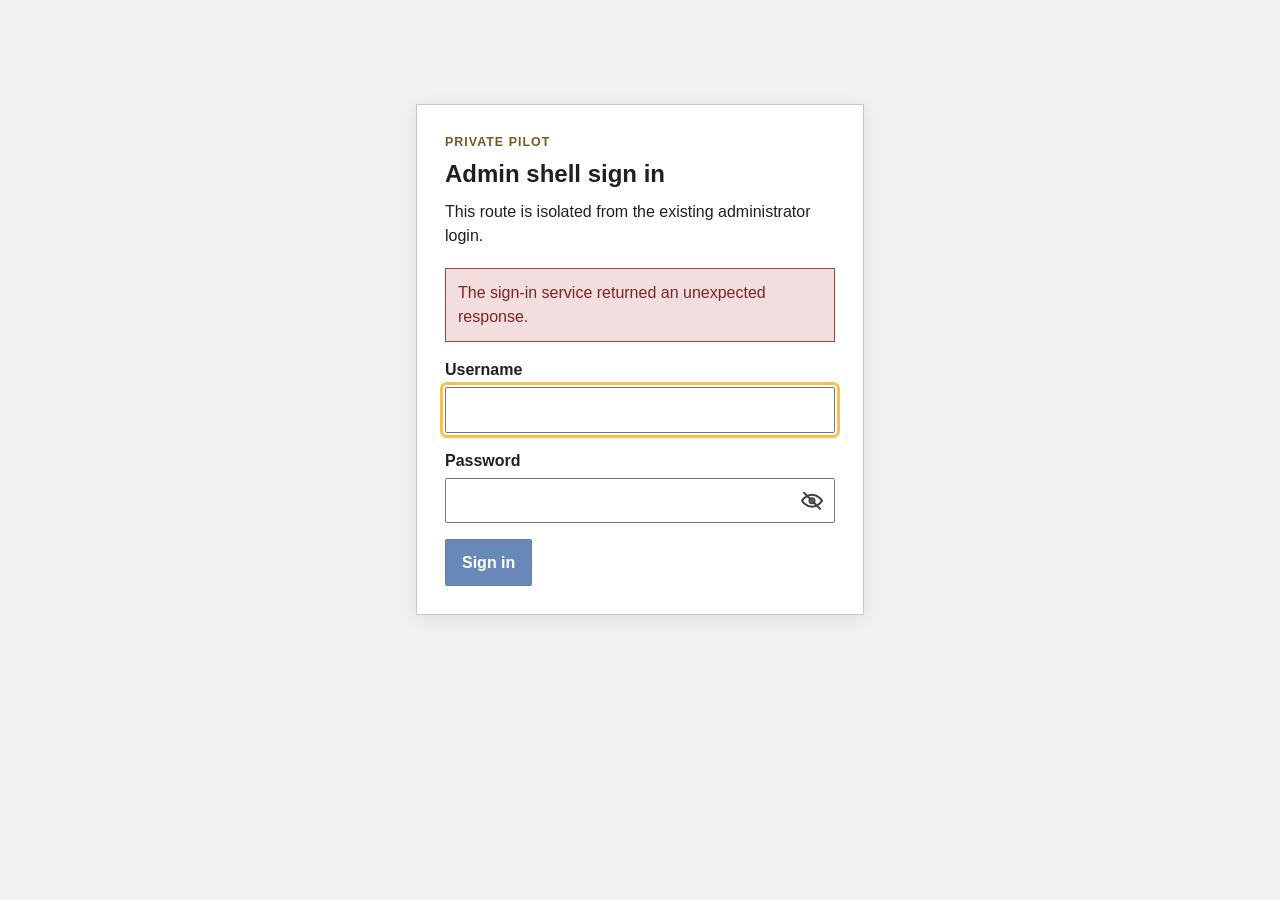
<file: managed/login.html>
<!doctype html>
<html lang="en">
<head>
    <meta charset="utf-8">
    <meta name="viewport" content="width=device-width, initial-scale=1">
    <meta name="robots" content="noindex,nofollow">
    <title>Admin Shell Sign In</title>
    <style>
        :root {
            color-scheme: light;
            font-family: Arial, Helvetica, sans-serif;
            line-height: 1.5;
        }

        * {
            box-sizing: border-box;
        }

        body {
            min-height: 100vh;
            margin: 0;
            padding: 2rem 1rem;
            background: #f1f1f1;
            color: #202020;
        }

        .login-card {
            width: min(100%, 28rem);
            margin: 8vh auto 0;
            padding: 1.75rem;
            background: #fff;
            border: 1px solid #c8c8c8;
            box-shadow: 0 .25rem 1rem rgb(0 0 0 / 8%);
        }

        .pilot-label {
            margin: 0;
            color: #745a23;
            font-size: .78rem;
            font-weight: 700;
            letter-spacing: .08em;
            text-transform: uppercase;
        }

        h1 {
            margin: .25rem 0 .5rem;
            font-size: 1.5rem;
        }

        .intro {
            margin: 0 0 1.25rem;
        }

        .field {
            margin-bottom: 1rem;
        }

        label {
            display: block;
            margin-bottom: .35rem;
            font-weight: 700;
        }

        input {
            width: 100%;
            min-height: 2.75rem;
            padding: .6rem .7rem;
            border: 1px solid #767676;
            border-radius: 2px;
            color: #202020;
            font: inherit;
        }

        input:focus,
        button:focus-visible {
            outline: 3px solid #ffbf47;
            outline-offset: 2px;
        }

        .password-field {
            position: relative;
        }

        .password-field input {
            padding-right: 3rem;
        }

        .password-toggle {
            position: absolute;
            top: 50%;
            right: .25rem;
            width: 2.4rem;
            height: 2.4rem;
            padding: .45rem;
            transform: translateY(-50%);
            border: 0;
            background: transparent;
            color: #444;
            cursor: pointer;
        }

        .password-toggle:hover {
            color: #0b3f8c;
        }

        .password-toggle svg {
            display: block;
            width: 100%;
            height: 100%;
        }

        .error {
            margin: 0 0 1rem;
            padding: .75rem;
            border: 1px solid #a94442;
            background: #f2dede;
            color: #7d2523;
        }

        .login-button {
            min-height: 2.75rem;
            padding: .65rem 1rem;
            border: 1px solid #12396f;
            border-radius: 2px;
            background: #174a91;
            color: #fff;
            font: inherit;
            font-weight: 700;
            cursor: pointer;
        }

        .login-button:hover {
            background: #103769;
        }

        .login-button:disabled {
            cursor: wait;
            opacity: .65;
        }
    </style>
    <script src="login.js" defer></script>
</head>
<body>
    <main>
        <form id="loginForm" class="login-card" autocomplete="on">
            <p class="pilot-label">Private pilot</p>
            <h1>Admin shell sign in</h1>
            <p class="intro">This route is isolated from the existing administrator login.</p>

            <p id="errorMessage" class="error" role="alert" aria-live="assertive" hidden></p>

            <div class="field">
                <label for="userName">Username</label>
                <input id="userName" name="userName" type="text" autocomplete="username"
                       maxlength="255" required autofocus>
            </div>

            <div class="field">
                <label for="password">Password</label>
                <div class="password-field">
                    <input id="password" name="password" type="password"
                           autocomplete="current-password" maxlength="255" required>
                    <button id="passwordToggle" class="password-toggle" type="button"
                            aria-label="Show password" aria-pressed="false">
                        <svg viewBox="0 0 24 24" fill="none" stroke="currentColor"
                             stroke-width="2" stroke-linecap="round" stroke-linejoin="round"
                             aria-hidden="true" focusable="false">
                            <path d="M2 12s3.5-6 10-6 10 6 10 6-3.5 6-10 6S2 12 2 12z"></path>
                            <circle cx="12" cy="12" r="2.5"></circle>
                            <line id="passwordSlash" x1="4" y1="4" x2="20" y2="20"></line>
                        </svg>
                    </button>
                </div>
            </div>

            <button id="loginButton" class="login-button" type="submit" disabled>Sign in</button>
            <noscript><p class="error">JavaScript is required to use this sign-in page.</p></noscript>
        </form>
    </main>
</body>
</html>
</file>
